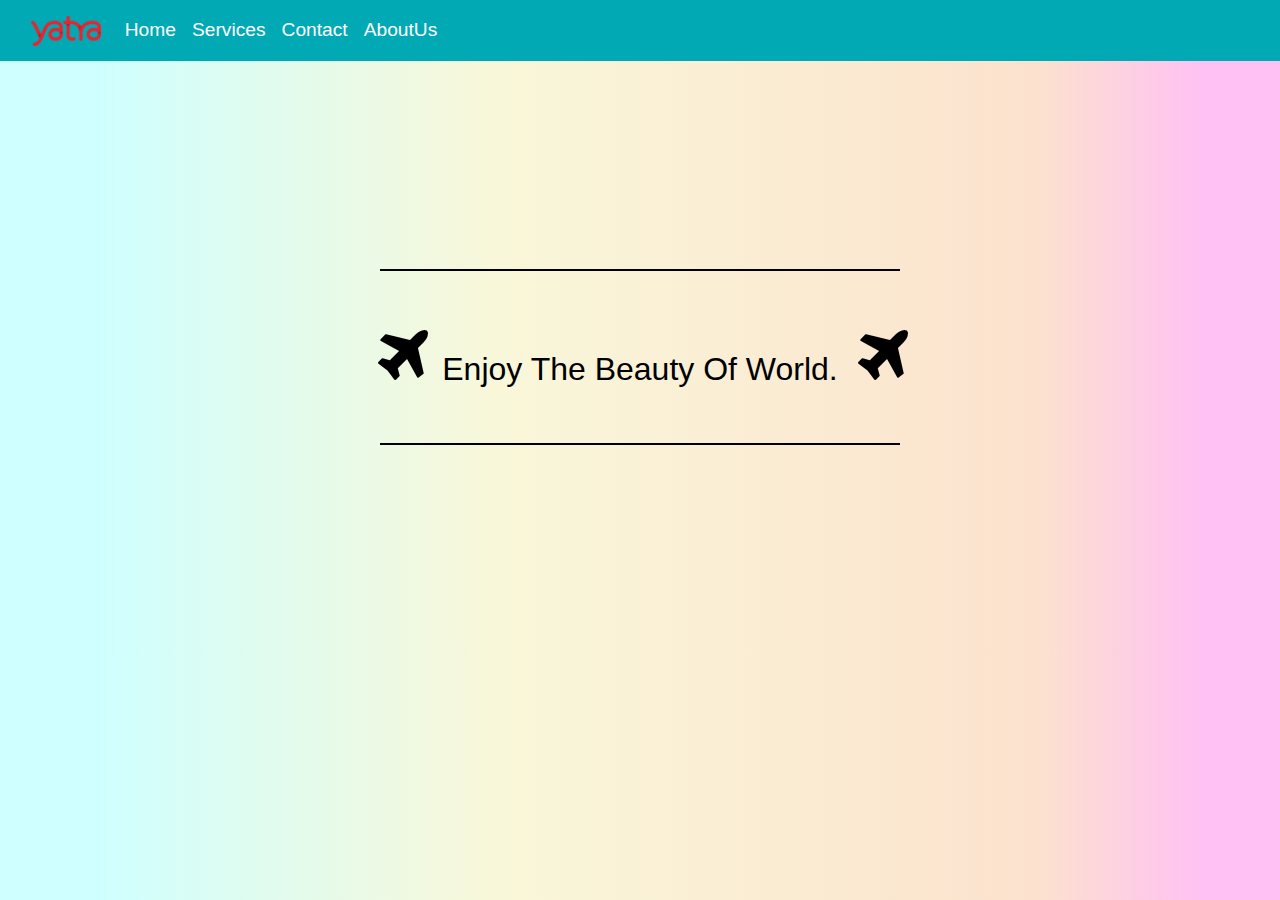
<file: index.html>
<!DOCTYPE html>
<html lang="en">
<head>
    <meta charset="UTF-8">
    <meta name="viewport" content="width=device-width, initial-scale=1.0">

    <!--Bootstrap links -->
    <link rel="stylesheet" href="https://stackpath.bootstrapcdn.com/bootstrap/4.5.2/css/bootstrap.min.css"
    integrity="sha384-JcKb8q3iqJ61gNV9KGb8thSsNjpSL0n8PARn9HuZOnIxN0hoP+VmmDGMN5t9UJ0Z" crossorigin="anonymous">
   
    <link rel="stylesheet" href ="css/style.css">

    <link rel="stylesheet" href="https://cdnjs.cloudflare.com/ajax/libs/font-awesome/4.7.0/css/font-awesome.min.css">
    <script src="https://code.jquery.com/jquery-3.5.1.slim.min.js"
    integrity="sha384-DfXdz2htPH0lsSSs5nCTpuj/zy4C+OGpamoFVy38MVBnE+IbbVYUew+OrCXaRkfj"
    crossorigin="anonymous"></script>
  <script src="https://cdn.jsdelivr.net/npm/popper.js@1.16.1/dist/umd/popper.min.js"
    integrity="sha384-9/reFTGAW83EW2RDu2S0VKaIzap3H66lZH81PoYlFhbGU+6BZp6G7niu735Sk7lN"
    crossorigin="anonymous"></script>
  <script src="https://stackpath.bootstrapcdn.com/bootstrap/4.5.2/js/bootstrap.min.js"
    integrity="sha384-B4gt1jrGC7Jh4AgTPSdUtOBvfO8shuf57BaghqFfPlYxofvL8/KUEfYiJOMMV+rV"
    crossorigin="anonymous"></script>

    <title>Tour</title>
</head>
<body id="containerdiv">
    <!----Title---->
   <section class="title">
    <div class ="container-fluid">
    <nav class="navbar navbar-expand-lg navbar-light">
        <a class="navbar-brand" href="index.html"><img src="images/yatra1.png" height="30px"></a>
        <button class="navbar-toggler" type="button" data-toggle="collapse" data-target="#navbarSupportedContent">
          <span class="navbar-toggler-icon"></span>
        </button>
      
        <div class="collapse navbar-collapse" id="navbarSupportedContent">
          <ul class="navbar-nav mr-auto">
            <li class="nav-item">
              <a class="nav-link" href="index.html">Home</a>
            </li>

            <li class="dropdwn nav-item dropdown">

              <a class="dropdwnbtn nav-link" href="#">Services</a>

              <div class=" dropdwncon dropdown-menu">
                <a class="dropdown-item" href="hotel.html">Hotels</a>
                <a class="dropdown-item" href="flights.html">Flights</a>
                <a class="dropdown-item" href="holiday.html">Holidays</a>
            </li>


            <li class="nav-item">
                <a class="nav-link" href="contact.html">Contact</a>
              </li>
              <li class="nav-item">
                  <a class="nav-link" href="aboutus.html">AboutUs</a>
                </li>
           
        </ul>
    </div>
</nav>
   </section>
<section id= "homesection">
  
  <div class="container-fluid"> 
        <hr style="border-top: 2px solid #000000;">
        <h2 id="hometext"> <i class="fa fa-plane fa-2x " style="color:black"></i> Enjoy The Beauty Of World. <i class="fa fa-plane fa-2x " style="color:black"></i></h2>
        <hr style="border-top: 2px solid #000000;">
    </div>
   
</section>



</body>
</html>
</file>
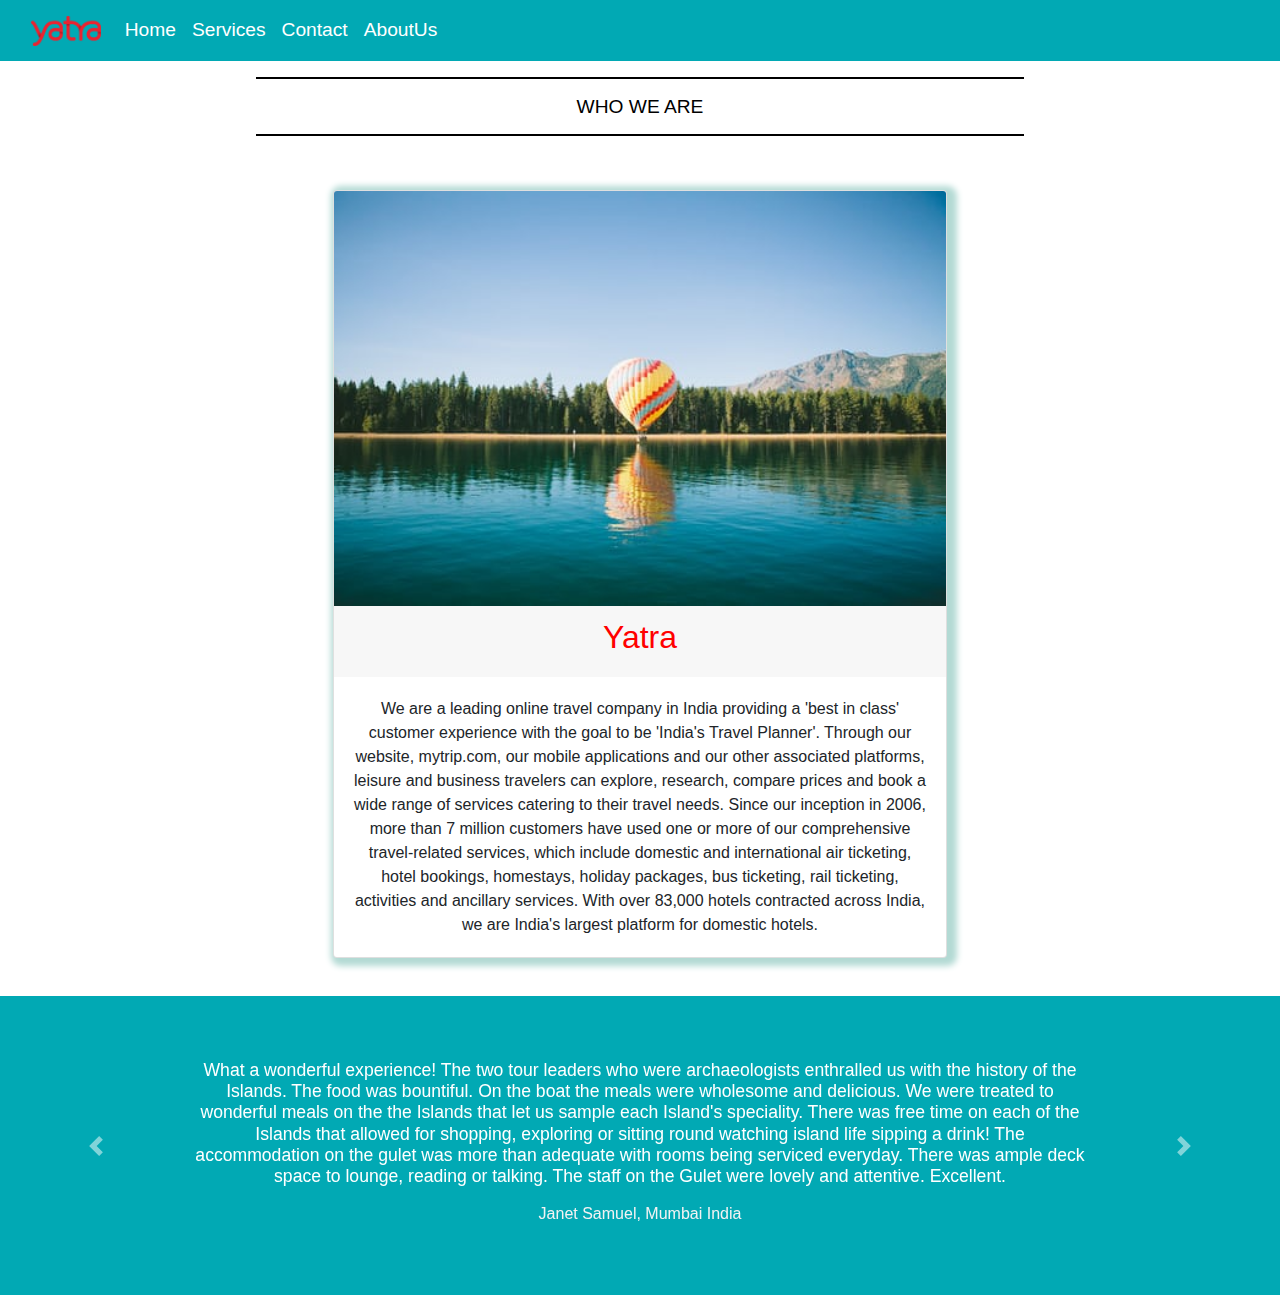
<file: aboutus.html>
<!DOCTYPE html>
<html lang="en">
<head>
    <meta charset="UTF-8">
    <meta name="viewport" content="width=device-width, initial-scale=1.0">

    <!--Bootstrap links -->
    <link rel="stylesheet" href="https://stackpath.bootstrapcdn.com/bootstrap/4.5.2/css/bootstrap.min.css"
    integrity="sha384-JcKb8q3iqJ61gNV9KGb8thSsNjpSL0n8PARn9HuZOnIxN0hoP+VmmDGMN5t9UJ0Z" crossorigin="anonymous">
   
    <link rel="stylesheet" href ="css/style.css">


    <script src="https://code.jquery.com/jquery-3.5.1.slim.min.js"
    integrity="sha384-DfXdz2htPH0lsSSs5nCTpuj/zy4C+OGpamoFVy38MVBnE+IbbVYUew+OrCXaRkfj"
    crossorigin="anonymous"></script>
  <script src="https://cdn.jsdelivr.net/npm/popper.js@1.16.1/dist/umd/popper.min.js"
    integrity="sha384-9/reFTGAW83EW2RDu2S0VKaIzap3H66lZH81PoYlFhbGU+6BZp6G7niu735Sk7lN"
    crossorigin="anonymous"></script>
  <script src="https://stackpath.bootstrapcdn.com/bootstrap/4.5.2/js/bootstrap.min.js"
    integrity="sha384-B4gt1jrGC7Jh4AgTPSdUtOBvfO8shuf57BaghqFfPlYxofvL8/KUEfYiJOMMV+rV"
    crossorigin="anonymous"></script>

    <title>Tour</title>
</head>
<body>
    <!----Title---->
   <section class="title">
    <div class ="container-fluid">
    <nav class="navbar navbar-expand-lg navbar-light">
        <a class="navbar-brand" href="index.html"><img src="images/yatra1.png" height="30px"></a>
        <button class="navbar-toggler" type="button" data-toggle="collapse" data-target="#navbarSupportedContent">
          <span class="navbar-toggler-icon"></span>
        </button>
      
        <div class="collapse navbar-collapse" id="navbarSupportedContent">
          <ul class="navbar-nav mr-auto">
            <li class="nav-item">
              <a class="nav-link" href="index.html">Home</span></a>
            </li>
            <li class="dropdwn nav-item dropdown">

              <a class="dropdwnbtn nav-link" href="#">Services</a>

              <div class=" dropdwncon dropdown-menu">
                <a class="dropdown-item" href="hotel.html">Hotels</a>
                <a class="dropdown-item" href="flights.html">Flights</a>
                <a class="dropdown-item" href="holiday.html">Holidays</a>
            </li>
            <li class="nav-item">
              <a class="nav-link" href="contact.html">Contact</a>
            </li>
            <li class="nav-item">
                <a class="nav-link" href="aboutus.html">AboutUs</a>
              </li>
           
        </ul>
    </div>
</nav>
</div>
</section>
    
<!----body --->
   <section class="about">
     <div class="row">
        <div class="col-lg col-sm">
     <hr>
     <h3 id="abouthead">WHO WE ARE</h3>
     <hr>
    </div>

     </div>  
   </section>
<section id="aboutbody">
    <div class="cardbody">
   <div class="card">
    <img class="card-img-top" src="images/about.jfif" alt="Card image cap">
    <div class="card-header">
        <h2>Yatra</h2>
    </div>
    <div class="card-body">
      <p class="card-text">We are a leading online travel company in India providing a 'best in class' customer experience with the goal to be 'India's Travel Planner'. Through our website, mytrip.com, our mobile applications and our other associated platforms, leisure and business travelers can explore, research, compare prices and book a wide range of services catering to their travel needs. Since our inception in 2006, more than 7 million customers have used one or more of our comprehensive travel-related services, which include domestic and international air ticketing, hotel bookings, homestays, holiday packages, bus ticketing, rail ticketing, activities and ancillary services. With over 83,000 hotels contracted across India, we are India's largest platform for domestic hotels.</p>
    </div>
  </div>
</div>
</section>

<!-- Testimonials -->

<section id="testimonials">

    <div id="testimonials-carousel" class="carousel slide" data-ride="false">
      <div class="carousel-inner">
        <div class="carousel-item active">
          <h4 class="testimonial-text">What a wonderful experience! The two tour leaders who were archaeologists enthralled us with the history of the Islands. The food was bountiful. On the boat the meals were wholesome and delicious. We were treated to wonderful meals on the the Islands that let us sample each Island's speciality. There was free time on each of the Islands that allowed for shopping, exploring or sitting round watching island life sipping a drink! The accommodation on the gulet was more than adequate with rooms being serviced everyday. There was ample deck space to lounge, reading or talking. The staff on the Gulet were lovely and attentive. Excellent.</h4>
         <h6 class="users">Janet Samuel, Mumbai India</h6>
        
        </div>
        <div class="carousel-item">
          <h4 class="testimonial-text">I offered the India Tour to my parents,it was aswesome.All the arrangement were good.</h4>
         <h6 class="users" >Pranav Rane, Goa</h6>
         
        </div>
        <div class="carousel-item">
            <h4 class="testimonial-text">The whole trip went
                without a hitch , you totally hit it just righ for us!”</h4>
           <h6 class="users"> Sam R.</h6>
          
          </div>

      </div>
      <a class="carousel-control-prev" href="#testimonials-carousel" role="button" data-slide="prev">
        <span class="carousel-control-prev-icon" aria-hidden="true"></span>
        <span class="sr-only">Previous</span>
      </a>
      <a class="carousel-control-next" href="#testimonials-carousel" role="button" data-slide="next">
        <span class="carousel-control-next-icon" aria-hidden="true"></span>
        <span class="sr-only">Next</span>
      </a>
    </div>
  </section>

</body>
</html>
</file>
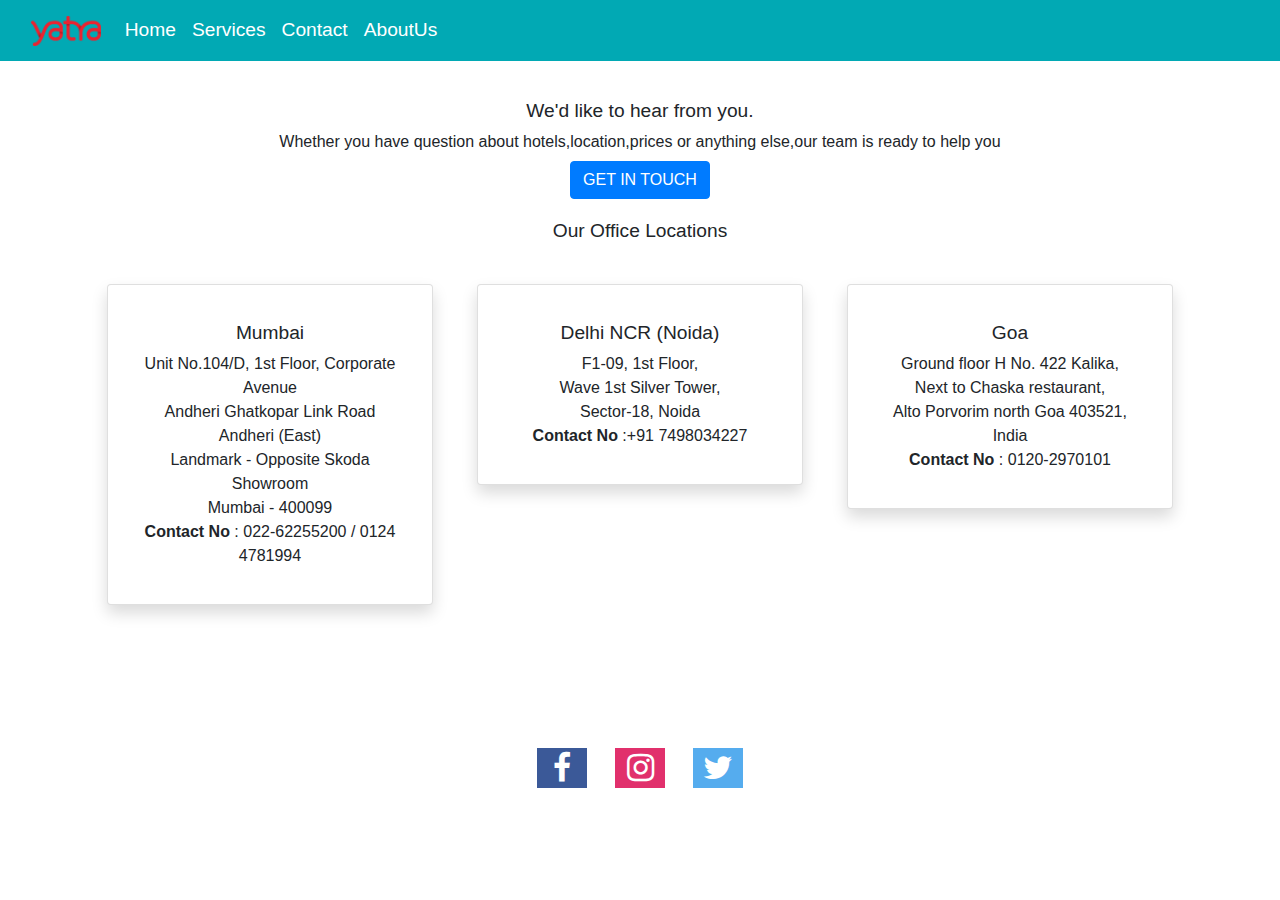
<file: contact.html>
<!DOCTYPE html>
<html lang="en">
<head>
    <meta charset="UTF-8">
    <meta name="viewport" content="width=device-width, initial-scale=1.0">

    <!--Bootstrap links -->
    <link rel="stylesheet" href="https://stackpath.bootstrapcdn.com/bootstrap/4.5.2/css/bootstrap.min.css"
    integrity="sha384-JcKb8q3iqJ61gNV9KGb8thSsNjpSL0n8PARn9HuZOnIxN0hoP+VmmDGMN5t9UJ0Z" crossorigin="anonymous">
   
    <link rel="stylesheet" href ="css/style.css">
    <link rel="stylesheet" href="https://cdnjs.cloudflare.com/ajax/libs/font-awesome/4.7.0/css/font-awesome.min.css">

    <script src="https://code.jquery.com/jquery-3.5.1.slim.min.js"
    integrity="sha384-DfXdz2htPH0lsSSs5nCTpuj/zy4C+OGpamoFVy38MVBnE+IbbVYUew+OrCXaRkfj"
    crossorigin="anonymous"></script>
  <script src="https://cdn.jsdelivr.net/npm/popper.js@1.16.1/dist/umd/popper.min.js"
    integrity="sha384-9/reFTGAW83EW2RDu2S0VKaIzap3H66lZH81PoYlFhbGU+6BZp6G7niu735Sk7lN"
    crossorigin="anonymous"></script>
  <script src="https://stackpath.bootstrapcdn.com/bootstrap/4.5.2/js/bootstrap.min.js"
    integrity="sha384-B4gt1jrGC7Jh4AgTPSdUtOBvfO8shuf57BaghqFfPlYxofvL8/KUEfYiJOMMV+rV"
    crossorigin="anonymous"></script>

    <title>Tour</title>
</head>
<body>
    <!----Title---->
   <section class="title">
    <div class ="container-fluid">
    <nav class="navbar navbar-expand-lg navbar-light">
        <a class="navbar-brand" href="index.html"><img src="images/yatra1.png" height="30px"></a>
        <button class="navbar-toggler" type="button" data-toggle="collapse" data-target="#navbarSupportedContent">
          <span class="navbar-toggler-icon"></span>
        </button>
      
        <div class="collapse navbar-collapse" id="navbarSupportedContent">
          <ul class="navbar-nav mr-auto">
            <li class="nav-item active">
              <a class="nav-link" href="index.html">Home</a>
            </li>
            <li class="dropdwn nav-item dropdown">

              <a class="dropdwnbtn nav-link" href="#">Services</a>

              <div class=" dropdwncon dropdown-menu">
                <a class="dropdown-item" href="hotel.html">Hotels</a>
                <a class="dropdown-item" href="flights.html">Flights</a>
                <a class="dropdown-item" href="holiday.html">Holidays</a>
            </li>
            <li class="nav-item">
                <a class="nav-link" href="contact.html">Contact</a>
              </li>
              <li class="nav-item">
                  <a class="nav-link" href="aboutus.html">AboutUs</a>
                </li>
            
        </ul>
    </div>
</nav>
</div>
   </section>
    
<!----body --->
   <section id="contact">
        <div class="contactdiv">
            <h3>We'd like to hear from you.</h3>
            <p style="padding-bottom: 5px;">Whether you have question about hotels,location,prices or anything else,our team is ready to help you</p>
            <button type="button" class="touchbtn btn btn-primary">GET IN TOUCH</button>
        </div>

   </section>
  
   <section id="address-sec">
    <h4>Our Office Locations</h4>    
    <div class="row">
        <div class ="address col-lg-4  col-md-4">
        <div class="card shadow p-3 mb-5 bg-white rounded">
          <div class="card-body">
            <h4>Mumbai</h4>
            <p>Unit No.104/D, 1st Floor, Corporate Avenue</p>
            <p>Andheri Ghatkopar Link Road</p>
            <p>Andheri (East)</p>
            <p>Landmark - Opposite Skoda Showroom</p>
            <p>Mumbai - 400099</p>
            <p><strong>Contact No</strong> : 022-62255200 / 0124 4781994</p>
          </div>
    
        </div>
      </div>
    
      <div class ="address col-lg-4 col-md-4">
        <div class="card shadow p-3 mb-5 bg-white rounded">
          <div class="card-body">
            <h4>Delhi NCR (Noida)</h4>
            <p>F1-09, 1st Floor,</p>
            <p>Wave 1st Silver Tower,</p>
            <p>Sector-18, Noida</p>
            <p><strong>Contact No</strong> :+91 7498034227</p>
          </div>
        </div>
      </div>
    
        <div class ="address col-lg-4 col-md-4">
        <div class="card shadow p-3 mb-5 bg-white rounded">
          <div class="card-body">
            <h4>Goa</h4>
            <p>Ground floor H No. 422 Kalika,</p>
            <p>Next to Chaska restaurant,</p>
            <p>Alto Porvorim north Goa 403521, India</p>
            <p><strong>Contact No</strong> : 0120-2970101</p>
          </div>
    
          </div>
        </div> 
      </div>
     
      </section>

      <div class="icons">
        <i class="fa fa-facebook fa-2x"></i>
        <i href="#" class="fa fa-instagram fa-2x"></i>
        <i href="#" class="fa fa-twitter fa-2x"></i>
      </div>
  
      
    
    

</body>
</html>
</file>
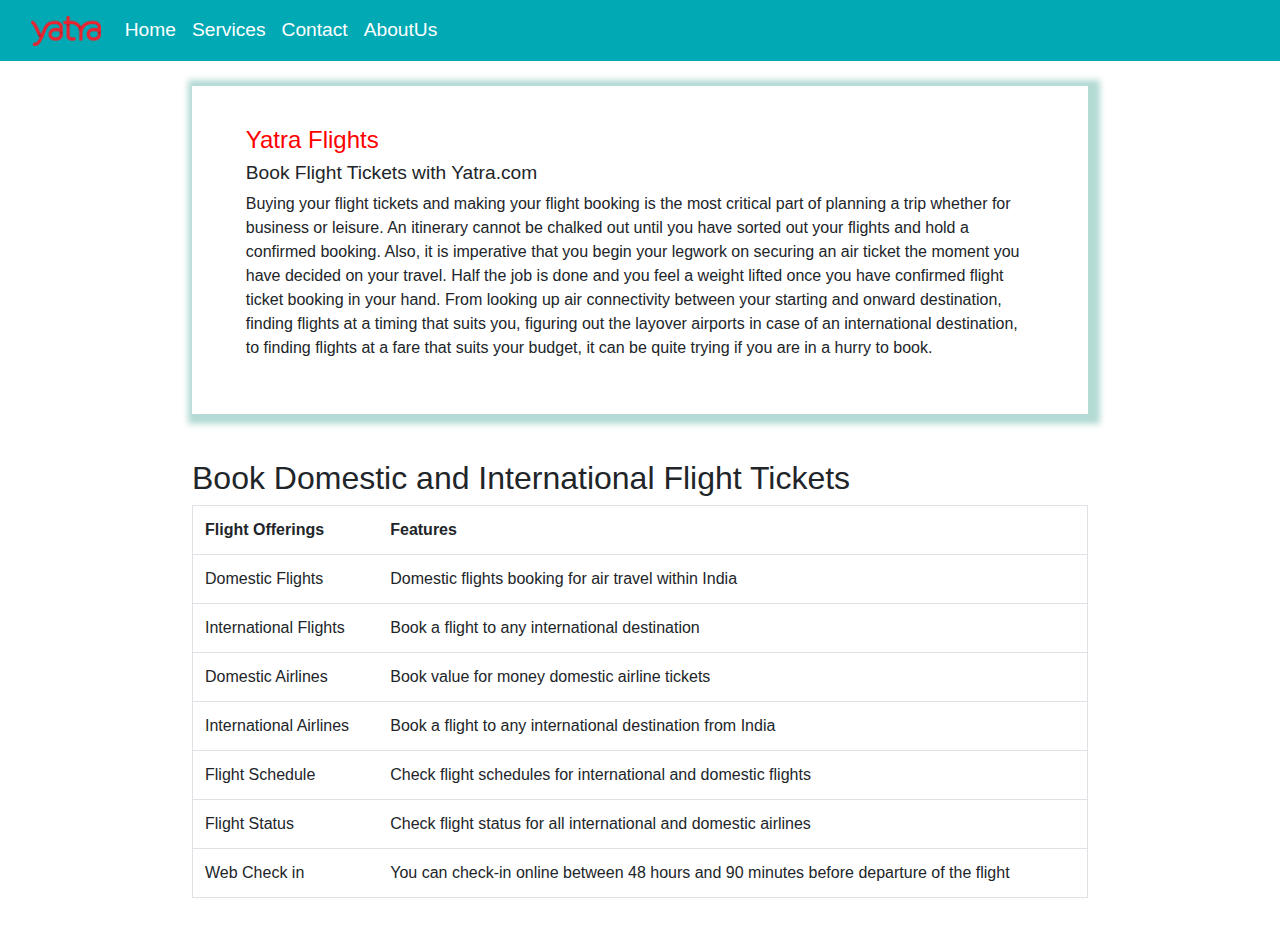
<file: flights.html>
<!DOCTYPE html>
<html lang="en">
<head>
    <meta charset="UTF-8">
    <meta name="viewport" content="width=device-width, initial-scale=1.0">

    <!--Bootstrap links -->
    <link rel="stylesheet" href="https://stackpath.bootstrapcdn.com/bootstrap/4.5.2/css/bootstrap.min.css"
    integrity="sha384-JcKb8q3iqJ61gNV9KGb8thSsNjpSL0n8PARn9HuZOnIxN0hoP+VmmDGMN5t9UJ0Z" crossorigin="anonymous">
   
    <link rel="stylesheet" href ="css/style.css">

    <link rel="stylesheet" href="https://cdnjs.cloudflare.com/ajax/libs/font-awesome/4.7.0/css/font-awesome.min.css">
    <script src="https://code.jquery.com/jquery-3.5.1.slim.min.js"
    integrity="sha384-DfXdz2htPH0lsSSs5nCTpuj/zy4C+OGpamoFVy38MVBnE+IbbVYUew+OrCXaRkfj"
    crossorigin="anonymous"></script>
  <script src="https://cdn.jsdelivr.net/npm/popper.js@1.16.1/dist/umd/popper.min.js"
    integrity="sha384-9/reFTGAW83EW2RDu2S0VKaIzap3H66lZH81PoYlFhbGU+6BZp6G7niu735Sk7lN"
    crossorigin="anonymous"></script>
  <script src="https://stackpath.bootstrapcdn.com/bootstrap/4.5.2/js/bootstrap.min.js"
    integrity="sha384-B4gt1jrGC7Jh4AgTPSdUtOBvfO8shuf57BaghqFfPlYxofvL8/KUEfYiJOMMV+rV"
    crossorigin="anonymous"></script>

    <title>Tour</title>
</head>
<body>
    <!----Title---->
   <section class="title">
    <div class ="container-fluid">
    <nav class="navbar navbar-expand-lg navbar-light">
        <a class="navbar-brand" href="index.html"><img src="images/yatra1.png" height="30px"> </a>
        <button class="navbar-toggler" type="button" data-toggle="collapse" data-target="#navbarSupportedContent">
          <span class="navbar-toggler-icon"></span>
        </button>
      
        <div class="collapse navbar-collapse" id="navbarSupportedContent">
          <ul class="navbar-nav mr-auto">
            <li class="nav-item active">  
              <a class="nav-link" href="index.html">Home</a>
            </li>
            <li class="dropdwn nav-item dropdown">
              <a class="dropdwnbtn nav-link" href="#">Services</a>
              <div class=" dropdwncon dropdown-menu">
                <a class="dropdown-item" href="hotel.html">Hotels</a>
                <a class="dropdown-item" href="flights.html">Flights</a>
                <a class="dropdown-item" href="holiday.html">Holidays</a>
            </li>
            <li class="nav-item">
                <a class="nav-link" href="contact.html">Contact</a>
              </li>
              <li class="nav-item">
                  <a class="nav-link" href="aboutus.html">AboutUs</a>
                </li>
            
        </ul>
    </div>
</nav>
   </section>

   <section id="hotels">
  <div class=" hotelbody container-fluid"> 
   <div class="yatrades" >
    <span>Yatra Flights</span>
   </div>

   <h3>Book Flight Tickets with Yatra.com</h3>
   <p>Buying your flight tickets and making your flight booking is the most critical part of planning a trip whether for business or leisure. An itinerary cannot be chalked out until you have sorted out your flights and hold a confirmed booking. Also, it is imperative that you begin your legwork on securing an air ticket the moment you have decided on your travel. Half the job is done and you feel a weight lifted once you have confirmed flight ticket booking in your hand. From looking up air connectivity between your starting and onward destination, finding flights at a timing that suits you, figuring out the layover airports in case of an international destination, to finding flights at a fare that suits your budget, it can be quite trying if you are in a hurry to book.</p>
</div>

<div class="flighttable">
    <h2>Book Domestic and International Flight Tickets</h2>            
    <table class="table">
        <tbody> 
            <tr> 
                <td><strong>Flight Offerings</strong></td>
                 <td><strong>Features</strong> </td>
            </tr>
             <tr>
                  <td> Domestic Flights </a></td> <td> Domestic flights booking for air travel within India</td> </tr>
             <tr>
                 <td> International Flights</a></td>
                  <td> Book a flight to any international destination</td> 
                </tr> 
             <tr>
                  <td> Domestic Airlines</a></td> 
                  <td> Book value for money domestic airline tickets</td> 
                </tr> 
             <tr>
                 <td> International Airlines</a></td> 
                 <td> Book a flight to any international destination from India</td>
                 </tr>
              <tr>
                  <td> Flight Schedule</a></td> 
                  <td> Check flight schedules for international and domestic flights</td>
                 </tr> 
              <tr>
                  <td> Flight Status</a></td>
                   <td> Check flight status for all international and domestic airlines</td>
                 </tr>
               <tr>
                   <td> Web Check in</a></td> 
                   <td> You can check-in online between 48 hours and 90 minutes before departure of the flight</td> 
                </tr>
             </tbody>
    </table>
  </div>

   </section>

</body>
</html>
</file>
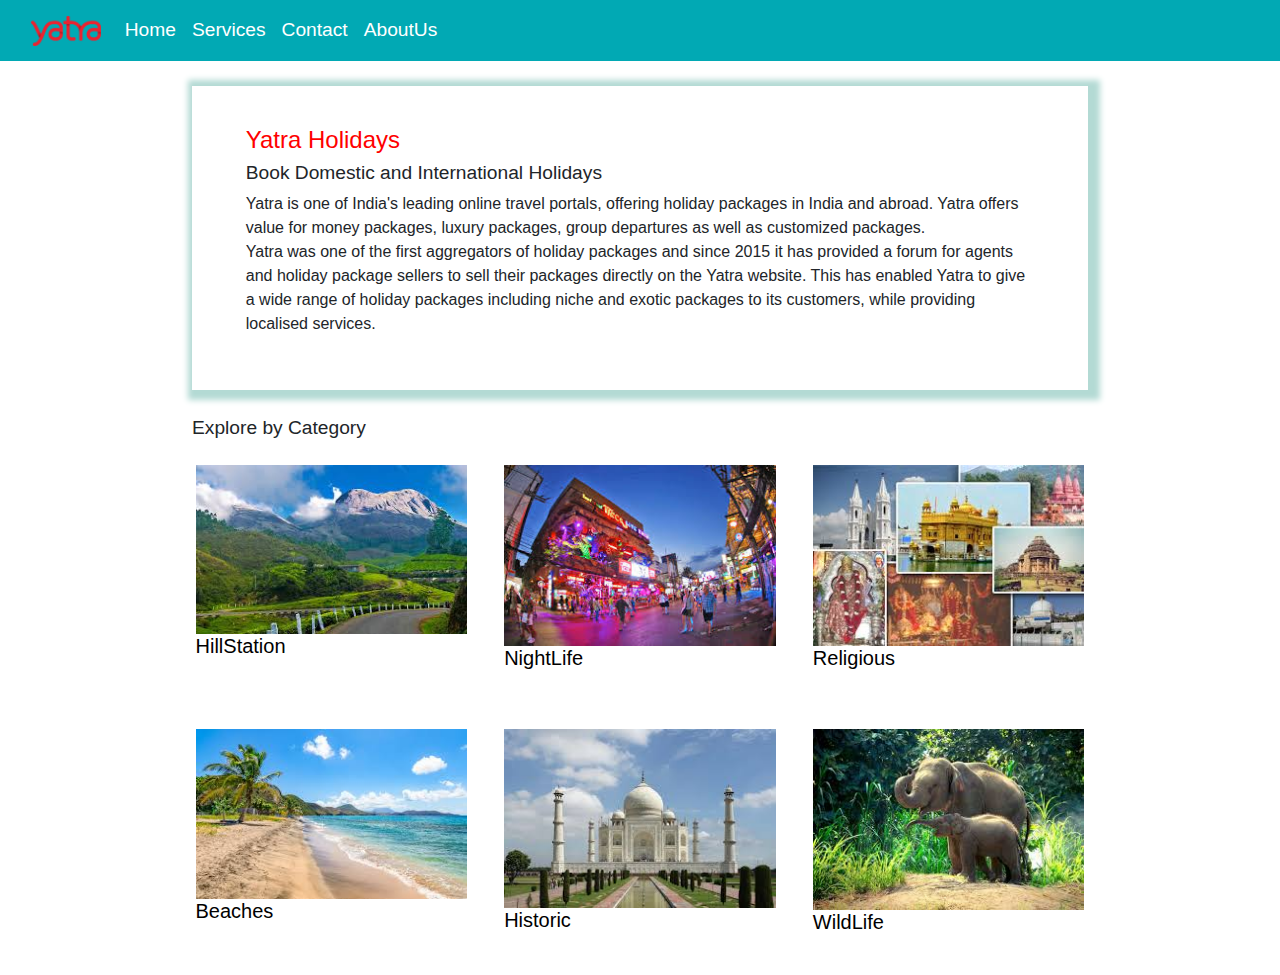
<file: holiday.html>
<!DOCTYPE html>
<html lang="en">
<head>
    <meta charset="UTF-8">
    <meta name="viewport" content="width=device-width, initial-scale=1.0">

    <!--Bootstrap links -->
    <link rel="stylesheet" href="https://stackpath.bootstrapcdn.com/bootstrap/4.5.2/css/bootstrap.min.css"
    integrity="sha384-JcKb8q3iqJ61gNV9KGb8thSsNjpSL0n8PARn9HuZOnIxN0hoP+VmmDGMN5t9UJ0Z" crossorigin="anonymous">
   
    <link rel="stylesheet" href ="css/style.css">

    <link rel="stylesheet" href="https://cdnjs.cloudflare.com/ajax/libs/font-awesome/4.7.0/css/font-awesome.min.css">
    <script src="https://code.jquery.com/jquery-3.5.1.slim.min.js"
    integrity="sha384-DfXdz2htPH0lsSSs5nCTpuj/zy4C+OGpamoFVy38MVBnE+IbbVYUew+OrCXaRkfj"
    crossorigin="anonymous"></script>
  <script src="https://cdn.jsdelivr.net/npm/popper.js@1.16.1/dist/umd/popper.min.js"
    integrity="sha384-9/reFTGAW83EW2RDu2S0VKaIzap3H66lZH81PoYlFhbGU+6BZp6G7niu735Sk7lN"
    crossorigin="anonymous"></script>
  <script src="https://stackpath.bootstrapcdn.com/bootstrap/4.5.2/js/bootstrap.min.js"
    integrity="sha384-B4gt1jrGC7Jh4AgTPSdUtOBvfO8shuf57BaghqFfPlYxofvL8/KUEfYiJOMMV+rV"
    crossorigin="anonymous"></script>

    <title>Tour</title>
</head>
<body>
    <!----Title---->
   <section class="title">
    <div class ="container-fluid">
    <nav class="navbar navbar-expand-lg navbar-light">
        <a class="navbar-brand" href="index.html"><img src="images/yatra1.png" height="30px"></a>
        <button class="navbar-toggler" type="button" data-toggle="collapse" data-target="#navbarSupportedContent">
          <span class="navbar-toggler-icon"></span>
        </button>
      
        <div class="collapse navbar-collapse" id="navbarSupportedContent">
          <ul class="navbar-nav mr-auto">
            <li class="nav-item active">
              <a class="nav-link" href="index.html">Home</a>
            </li>
            <li class="dropdwn nav-item dropdown">

              <a class="dropdwnbtn nav-link" href="#">Services</a>

              <div class=" dropdwncon dropdown-menu">
                <a class="dropdown-item" href="hotel.html">Hotels</a>
                <a class="dropdown-item" href="flights.html">Flights</a>
                <a class="dropdown-item" href="holiday.html">Holidays</a>
            </li>
            <li class="nav-item">
                <a class="nav-link" href="contact.html">Contact</a>
              </li>
              <li class="nav-item">
                  <a class="nav-link" href="aboutus.html">AboutUs</a>
                </li>
            
        </ul>
    </div>
</nav>
   </section>

   <section id="hotels">
  <div class=" hotelbody container-fluid"> 
   <div class="yatrades"  >
    <span>Yatra Holidays</span>
   </div>

   <h3 class="paragraphHeading">Book Domestic and International Holidays</h3>
   <p>Yatra is one of India's leading online travel portals, offering holiday packages in India and abroad. Yatra offers value for money packages, luxury packages, group departures as well as customized packages.</p>
   <p>Yatra was one of the first aggregators of holiday packages and since 2015 it has provided a forum for agents and holiday package sellers to sell their packages directly on the Yatra website. This has enabled Yatra to give a wide range of holiday packages including niche and exotic packages to its customers, while providing localised services.</p>
</div>
   </section>

   <section id="hoteldetails">
    <div>
        <h4>Explore by Category </h4>
    </div>
    <div class="row">
        <div class="hotelimg col-lg-4 col-md-4">
          <img src="images/hillstation.jfif" alt="Norway" style="width:100%;">
          <div class="text-block">
            <h5>HillStation</h5>
          </div>
        </div>
  
        <div class=" hotelimg col-lg-4 col-md-4">
          <img src="images/nightlife.jfif" alt="Norway" style="width:100%;">
          <div class="text-block">
            <h5>NightLife</h5>
          </div>
      </div>
      <div class=" hotelimg col-lg-4 col-md-4">
          <img src="images/spiritual.jfif" alt="Norway" style="width:100%;">
          <div class="text-block">
            <h5>Religious</h5>
          </div>
      </div>
    </div>
    <div class="row">
        <div class="hotelimg col-lg-4 col-md-4">
          <img src="images/beaches.jfif" alt="Norway" style="width:100%;">
          <div class="text-block">
            <h5>Beaches</h5>
          </div>
        </div>
  
        <div class=" hotelimg col-lg-4 col-md-4">
          <img src="images/historic.jfif" alt="Norway" style="width:100%;">
          <div class="text-block">
            <h5>Historic</h5>
          </div>
      </div>
      <div class=" hotelimg col-lg-4 col-md-4">
          <img src="images/wild.jfif" alt="Norway" style="width:100%;">
          <div class="text-block">
            <h5>WildLife</h5>
          </div>
      </div>
    </div>
   </section>
 
</body>
</html>
</file>
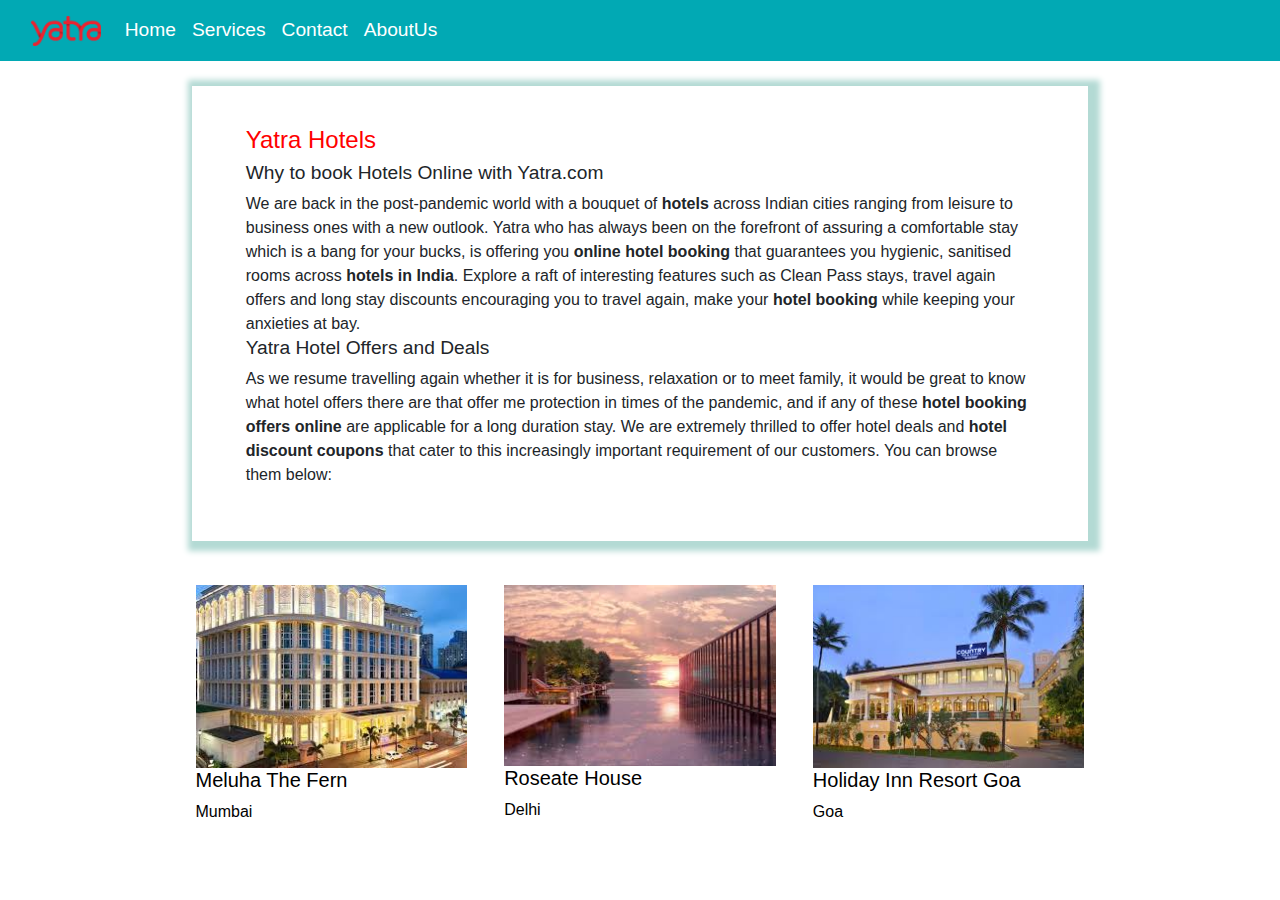
<file: hotel.html>
<!DOCTYPE html>
<html lang="en">
<head>
    <meta charset="UTF-8">
    <meta name="viewport" content="width=device-width, initial-scale=1.0">

    <!--Bootstrap links -->
    <link rel="stylesheet" href="https://stackpath.bootstrapcdn.com/bootstrap/4.5.2/css/bootstrap.min.css"
    integrity="sha384-JcKb8q3iqJ61gNV9KGb8thSsNjpSL0n8PARn9HuZOnIxN0hoP+VmmDGMN5t9UJ0Z" crossorigin="anonymous">
   
    <link rel="stylesheet" href ="css/style.css">

    <link rel="stylesheet" href="https://cdnjs.cloudflare.com/ajax/libs/font-awesome/4.7.0/css/font-awesome.min.css">
    <script src="https://code.jquery.com/jquery-3.5.1.slim.min.js"
    integrity="sha384-DfXdz2htPH0lsSSs5nCTpuj/zy4C+OGpamoFVy38MVBnE+IbbVYUew+OrCXaRkfj"
    crossorigin="anonymous"></script>
  <script src="https://cdn.jsdelivr.net/npm/popper.js@1.16.1/dist/umd/popper.min.js"
    integrity="sha384-9/reFTGAW83EW2RDu2S0VKaIzap3H66lZH81PoYlFhbGU+6BZp6G7niu735Sk7lN"
    crossorigin="anonymous"></script>
  <script src="https://stackpath.bootstrapcdn.com/bootstrap/4.5.2/js/bootstrap.min.js"
    integrity="sha384-B4gt1jrGC7Jh4AgTPSdUtOBvfO8shuf57BaghqFfPlYxofvL8/KUEfYiJOMMV+rV"
    crossorigin="anonymous"></script>

    <title>Tour</title>
</head>
<body>
    <!----Title---->
   <section class="title">
    <div class ="container-fluid">
    <nav class="navbar navbar-expand-lg navbar-light">
        <a class="navbar-brand" href="index.html"><img src="images/yatra1.png" height="30px"></a>
        <button class="navbar-toggler" type="button" data-toggle="collapse" data-target="#navbarSupportedContent">
          <span class="navbar-toggler-icon"></span>
        </button>
      
        <div class="collapse navbar-collapse" id="navbarSupportedContent">
          <ul class="navbar-nav mr-auto">
            <li class="nav-item active">
              <a class="nav-link" href="index.html">Home</a>
            </li>

            <li class="dropdwn nav-item dropdown">
              <a class="dropdwnbtn nav-link" href="#">Services</a>

              <div class=" dropdwncon dropdown-menu">
                <a class="dropdown-item" href="hotel.html">Hotels</a>
                <a class="dropdown-item" href="flights.html">Flights</a>
                <a class="dropdown-item" href="holiday.html">Holidays</a>
            </li>

            <li class="nav-item">
                <a class="nav-link" href="contact.html">Contact</a>
              </li>
              <li class="nav-item">
                  <a class="nav-link" href="aboutus.html">AboutUs</a>
                </li>
            
        </ul>
    </div>
</nav>
   </section>

   <section id="hotels">
  <div class=" hotelbody container-fluid"> 
   <div class="yatrades"  >
    <span>Yatra Hotels</span>
   </div>
   <h3>Why to book Hotels Online with Yatra.com</h3>
   <p>We are back in the post-pandemic world with a bouquet of <strong>hotels</strong> across Indian cities ranging from leisure to business ones with a new outlook. Yatra who has always been on the forefront of assuring a comfortable stay which is a bang for your bucks, is offering you <strong>online hotel booking</strong> that guarantees you hygienic, sanitised rooms across <strong>hotels in India</strong>. Explore a raft of interesting features such as Clean Pass stays, travel again offers and long stay discounts encouraging you to travel again, make your <strong>hotel booking</strong> while keeping your anxieties at bay. </p>
   <h4>Yatra Hotel Offers and Deals</h4>
   <p>As we resume travelling again whether it is for business, relaxation or to meet family, it would be great to know what hotel offers</a> there are that offer me protection in times of the pandemic, and if any of these <strong>hotel booking offers online</strong> are applicable for a long duration stay. We are extremely thrilled to offer hotel deals and <strong>hotel discount coupons</strong> that cater to this increasingly important requirement of our customers. You can browse them below: </p>
 
</div>
   </section>

   <section id="hoteldetails">
  <div class="row">
      <div class="hotelimg col-lg-4 col-md-4">
        <img src="images/download.jfif" alt="Norway" style="width:100%;">
        <div class="text-block">
          <h5>Meluha The Fern</h5>
          <p>Mumbai</p>
        </div>
      </div>

      <div class=" hotelimg col-lg-4 col-md-4">
        <img src="images/hotel2.jfif" alt="Norway" style="width:100%;">
        <div class="text-block">
          <h5>Roseate House</h5>
          <p>Delhi</p>
        </div>
    </div>
    <div class=" hotelimg col-lg-4 col-md-4">
        <img src="images/hotel3.jfif" alt="Norway" style="width:100%;">
        <div class="text-block">
          <h5>Holiday Inn Resort Goa</h5>
          <p>Goa</p>
        </div>
    </div>
  </div>
  </section>


</body>
</html>
</file>
<file: css/style.css>
/* Dropdown  of navbar*/
.dropdwncon {
  display: none;
  background-color:#87dfd6;
  box-shadow: 0px 8px 16px 0px rgba(0,0,0,0.2);
  z-index: 1;
}

.dropdwncon a {
 
  padding: 12px 16px;
  text-decoration: none;
  display: block;
}

.dropdwncon a:hover {background-color: #01a9b4;}

.dropdwn:hover .dropdwncon {display: block;}

a{
    color: white !important;
    font-size:1.2rem;
}
/**title*/

 .title{
    background-color: #01a9b4;
} 

#abouthead{
    text-align: center;
    color: #000000;

} 

hr{
    border-top: 2px solid #000000;
    width: 60%;
   
}
#aboutbody{
    text-align: center;
    padding: 3% 2%;
}
.card{
    box-shadow: 4px 2px 6px 6px  #b3dad4;
}
.cardbody{
    width: 50%;
    margin: auto;
}
.card-header
{
   border-bottom: none;
   color: red;
  
}

#testimonials
{
    background-color: #01a9b4;
    text-align: center;
  
   
}
.testimonial-text{
    color: #fff;
    font-size: 1.1rem;
}
.testimonial-image
{
    width: 10%;
    border-radius: 100%;
    margin: 20px;
}
#testimonials-carousel{
    padding: 5% 15%;

}
.users{
    padding-top: 1%;
    color: #f3f3f3
}
#contact{
    padding:3% 2% 0;
}
  .contactdiv
  {
      text-align: center;
     
  }
  .offhead{
      text-align: center;
  }

  #address-sec{
    text-align: center;
    padding: 20px 100px 50px;
}
.address{
 padding: 3% 2%;
}
p {
    margin: 0;
}
.touchbtn{
    margin-top: 2px;
}

.icons
{
    padding: 0 20px;
}
.fa {
    width: 50px;
    padding: 4px 3px;
    text-align: center;
    margin: 1%;
  }
  .fa-facebook {
    background: #3B5998;
    color: white;
  }
  .fa-twitter {
    background: #55ACEE;
    color: white;
  }

  .fa-instagram{
    background: #E1306C;
    color: white;

  }
  .icons{
      text-align: center;
      padding:0 50px 40px;
  }

  #hotels{
      padding:2% 15%;
  }

  .hotelbody
  {
    box-shadow: 4px 2px 6px 8px  #b3dad4;
    padding:4% 6% 6%;
  }

  #hoteldetails{
      padding:0 15%;
  }

  .text-block {
    position: absolute;
    color: black;

  }
  .hotelimg{
      padding:2% 2% 7%;
  }
  .flighttable{
      padding-top: 5% ;
  }
  .table{
      border:1px solid #dee2e6;
  }
  h3,h4{
      font-size: 1.2rem;
  }
  span{
      font-size: 1.5rem;
      color: red;
  }

#containerdiv{
  /* background: rgb(131,58,180);
background: linear-gradient(90deg, rgba(131,58,180,1) 0%, rgba(237,76,76,1) 50%, rgba(252,219,69,0.9699230033810399) 100%); */
background: rgb(207,255,254);
background: linear-gradient(90deg, rgba(207,255,254,1) 8%, rgba(249,247,217,1) 39%, rgba(252,226,206,1) 81%, rgba(255,193,243,1) 94%);
}

#homesection{
    padding: 15%;
}
#hometext{
    text-align: center;
    padding: 3% 2%;
    color: black;
}
.homehr{
  
    width: 60%;
}
.yatrades
{
    padding-bottom: 3px;
}
</file>
